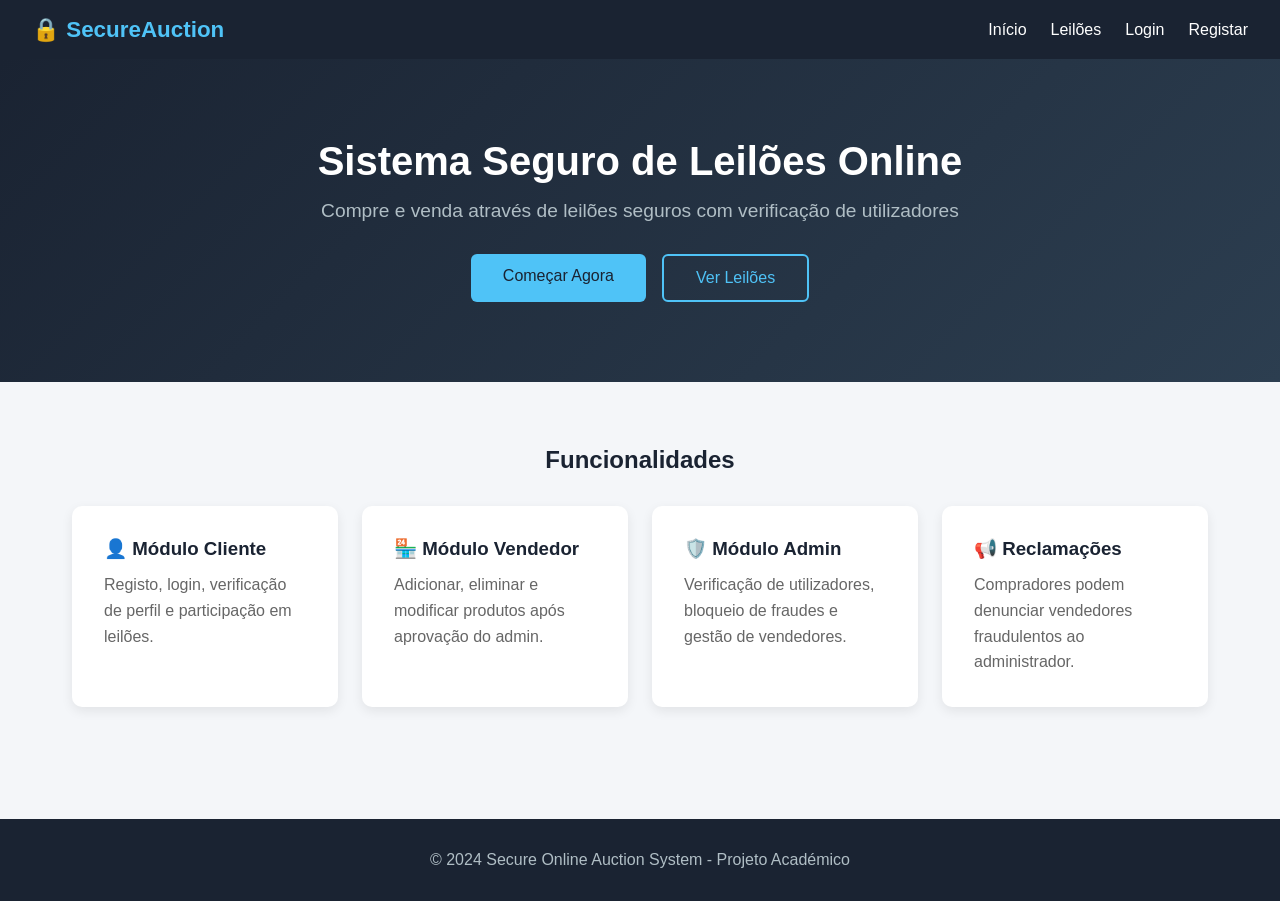
<file: index.html>
<!doctype html>
<html lang="pt-pt">
  <head>
    <meta charset="UTF-8" />
    <meta name="viewport" content="width=device-width, initial-scale=1.0" />
    <title>Secure Online Auction System</title>
    <link rel="stylesheet" href="css/style.css" />
  </head>
  <body>
    <nav class="navbar">
      <div class="logo">🔒 SecureAuction</div>
      <ul class="nav-links">
        <li><a href="index.html">Início</a></li>
        <li><a href="auctions.html">Leilões</a></li>
        <li><a href="login.html">Login</a></li>
        <li><a href="register.html">Registar</a></li>
      </ul>
    </nav>

    <header class="hero">
      <h1>Sistema Seguro de Leilões Online</h1>
      <p>
        Compre e venda através de leilões seguros com verificação de
        utilizadores
      </p>
      <div class="hero-buttons">
        <a href="register.html" class="btn btn-primary">Começar Agora</a>
        <a href="auctions.html" class="btn btn-secondary">Ver Leilões</a>
      </div>
    </header>

    <section class="features">
      <h2>Funcionalidades</h2>
      <div class="features-grid">
        <div class="feature-card">
          <h3>👤 Módulo Cliente</h3>
          <p>
            Registo, login, verificação de perfil e participação em leilões.
          </p>
        </div>
        <div class="feature-card">
          <h3>🏪 Módulo Vendedor</h3>
          <p>
            Adicionar, eliminar e modificar produtos após aprovação do admin.
          </p>
        </div>
        <div class="feature-card">
          <h3>🛡️ Módulo Admin</h3>
          <p>
            Verificação de utilizadores, bloqueio de fraudes e gestão de
            vendedores.
          </p>
        </div>
        <div class="feature-card">
          <h3>📢 Reclamações</h3>
          <p>
            Compradores podem denunciar vendedores fraudulentos ao
            administrador.
          </p>
        </div>
      </div>
    </section>

    <footer>
      <p>&copy; 2024 Secure Online Auction System - Projeto Académico</p>
    </footer>

    <script src="js/auth.js"></script>
  </body>
</html>
</file>
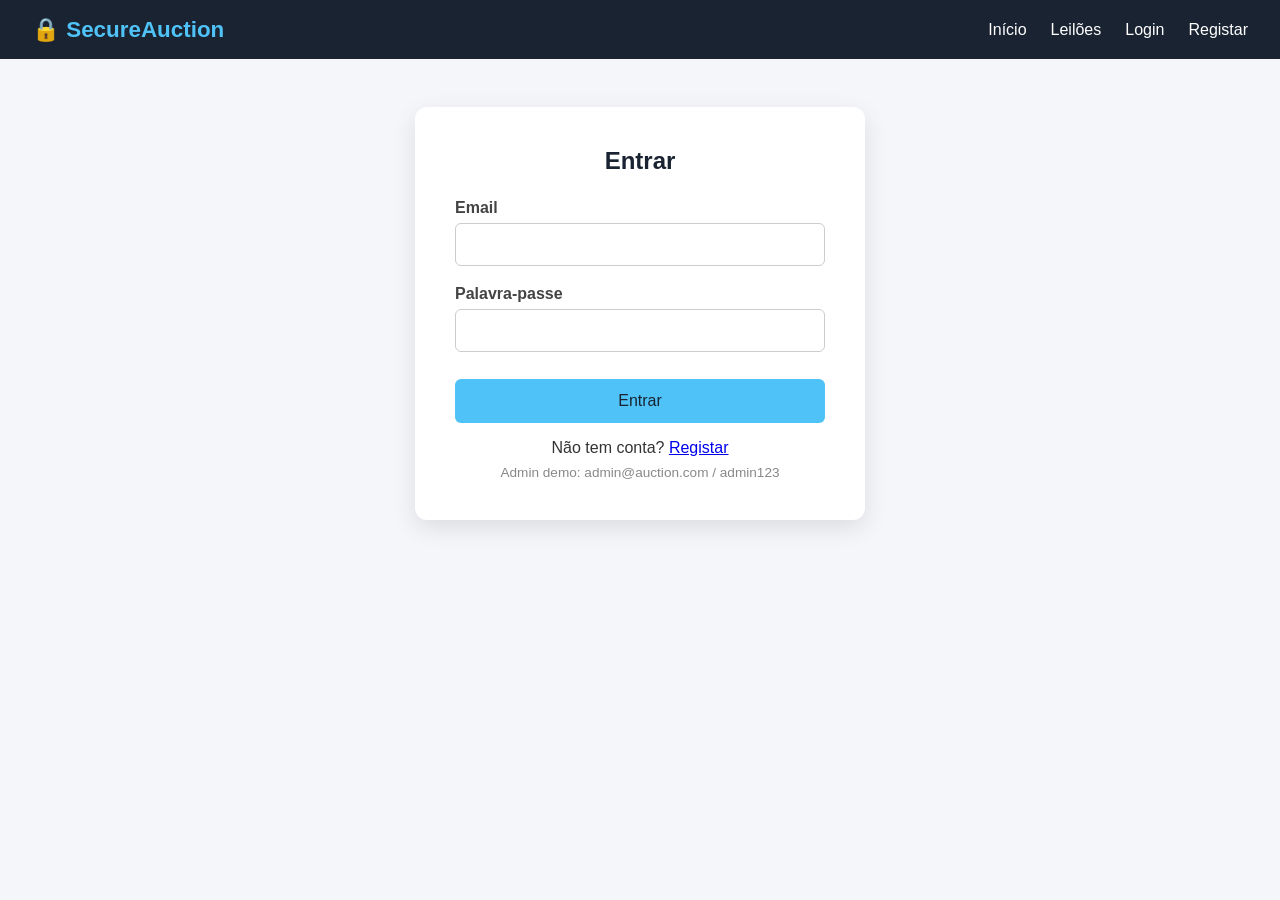
<file: admin.html>
<!DOCTYPE html>
<html lang="pt">
<head>
    <meta charset="UTF-8">
    <meta name="viewport" content="width=device-width, initial-scale=1.0">
    <title>Admin - SecureAuction</title>
    <link rel="stylesheet" href="css/style.css">
</head>
<body>
    <nav class="navbar">
        <div class="logo">🔒 SecureAuction</div>
        <ul class="nav-links">
            <li><a href="admin.html">Utilizadores</a></li>
            <li><a href="auctions.html">Leilões</a></li>
            <li><a href="#" onclick="logout()">Sair</a></li>
        </ul>
    </nav>

    <div class="dashboard">
        <h1>Painel do Administrador</h1>
        <div id="alert" class="alert"></div>

        <div class="stats-grid">
            <div class="stat-card">
                <div class="stat-number" id="totalUsers">0</div>
                <div class="stat-label">Total Utilizadores</div>
            </div>
            <div class="stat-card">
                <div class="stat-number" id="pendingUsers">0</div>
                <div class="stat-label">Pendentes</div>
            </div>
            <div class="stat-card">
                <div class="stat-number" id="blockedUsers">0</div>
                <div class="stat-label">Bloqueados</div>
            </div>
            <div class="stat-card">
                <div class="stat-number" id="totalComplaints">0</div>
                <div class="stat-label">Reclamações</div>
            </div>
        </div>

        <h2 style="margin-bottom:1rem;color:#1a2332;">Gestão de Utilizadores</h2>
        <div class="table-container">
            <table>
                <thead>
                    <tr><th>Nome</th><th>Email</th><th>Tipo</th><th>Estado</th><th>Ações</th></tr>
                </thead>
                <tbody id="userTable"></tbody>
            </table>
        </div>

        <h2 style="margin:2rem 0 1rem;color:#1a2332;">Reclamações</h2>
        <div class="table-container">
            <table>
                <thead>
                    <tr><th>Comprador</th><th>Vendedor</th><th>Motivo</th><th>Data</th></tr>
                </thead>
                <tbody id="complaintTable"></tbody>
            </table>
        </div>
    </div>

    <script src="js/auth.js"></script>
    <script src="js/admin.js"></script>
</body>
</html>
</file>
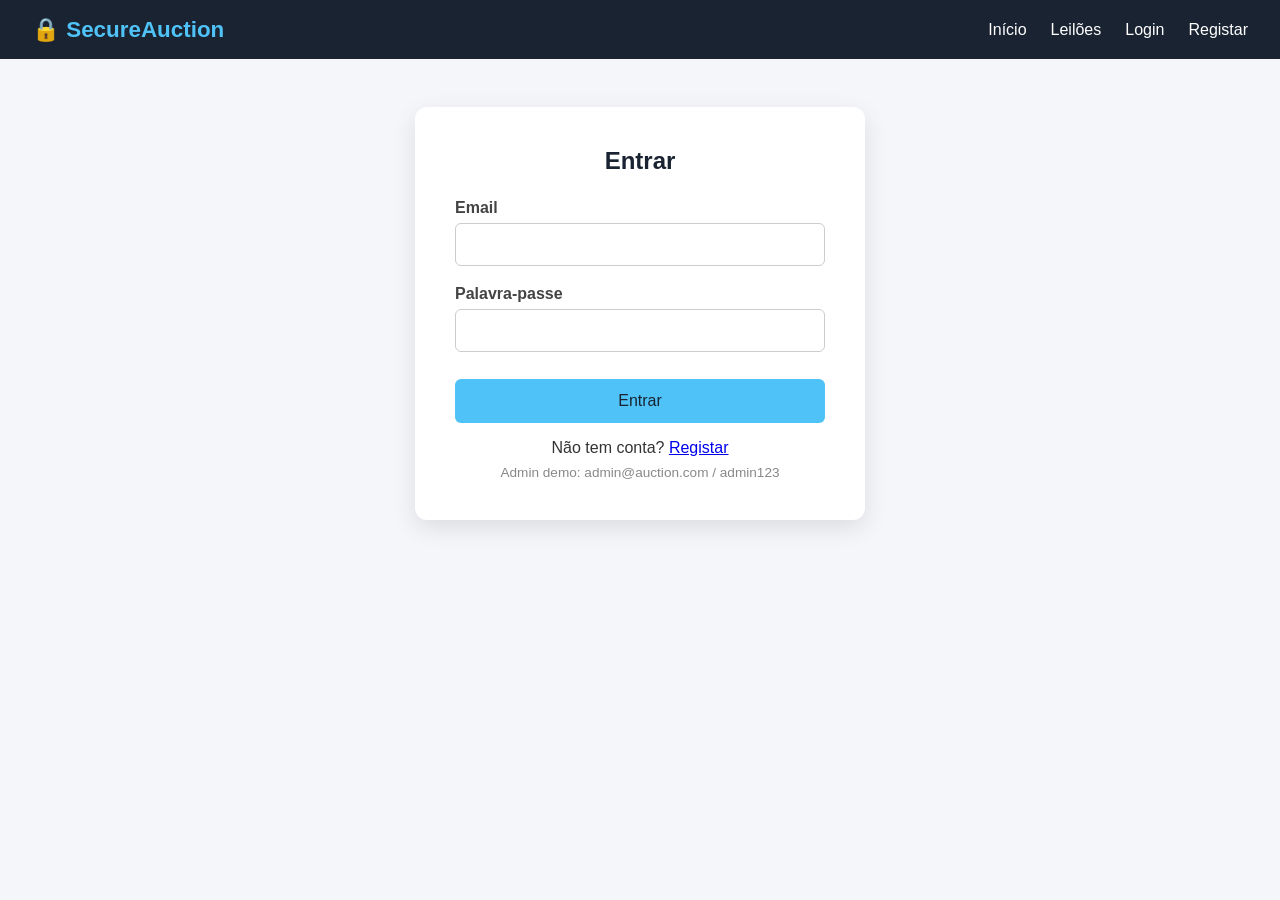
<file: login.html>
<!DOCTYPE html>
<html lang="pt">
<head>
    <meta charset="UTF-8">
    <meta name="viewport" content="width=device-width, initial-scale=1.0">
    <title>Login - SecureAuction</title>
    <link rel="stylesheet" href="css/style.css">
</head>
<body>
    <nav class="navbar">
        <div class="logo">🔒 SecureAuction</div>
        <ul class="nav-links">
            <li><a href="index.html">Início</a></li>
            <li><a href="auctions.html">Leilões</a></li>
            <li><a href="login.html">Login</a></li>
            <li><a href="register.html">Registar</a></li>
        </ul>
    </nav>

    <div class="form-container">
        <h2>Entrar</h2>
        <div id="alert" class="alert"></div>
        <form id="loginForm">
            <div class="form-group">
                <label for="email">Email</label>
                <input type="email" id="email" required>
            </div>
            <div class="form-group">
                <label for="password">Palavra-passe</label>
                <input type="password" id="password" required>
            </div>
            <button type="submit" class="btn btn-primary">Entrar</button>
        </form>
        <p style="text-align:center;margin-top:1rem;">
            Não tem conta? <a href="register.html">Registar</a>
        </p>
        <p style="text-align:center;font-size:0.85rem;color:#888;margin-top:0.5rem;">
            Admin demo: admin@auction.com / admin123
        </p>
    </div>

    <script src="js/auth.js"></script>
</body>
</html>
</file>
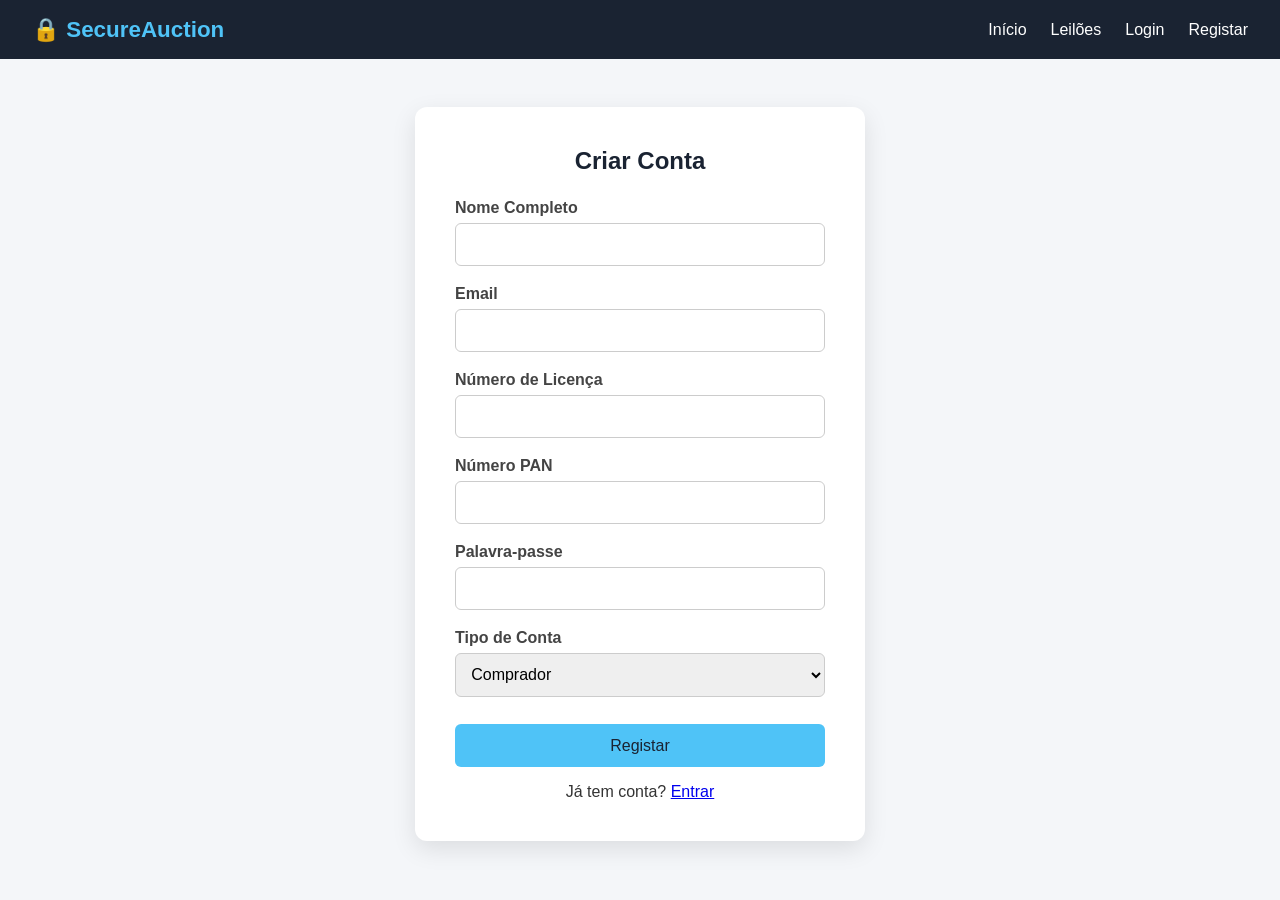
<file: register.html>
<!DOCTYPE html>
<html lang="pt">
<head>
    <meta charset="UTF-8">
    <meta name="viewport" content="width=device-width, initial-scale=1.0">
    <title>Registar - SecureAuction</title>
    <link rel="stylesheet" href="css/style.css">
</head>
<body>
    <nav class="navbar">
        <div class="logo">🔒 SecureAuction</div>
        <ul class="nav-links">
            <li><a href="index.html">Início</a></li>
            <li><a href="auctions.html">Leilões</a></li>
            <li><a href="login.html">Login</a></li>
            <li><a href="register.html">Registar</a></li>
        </ul>
    </nav>

    <div class="form-container">
        <h2>Criar Conta</h2>
        <div id="alert" class="alert"></div>
        <form id="registerForm">
            <div class="form-group">
                <label for="name">Nome Completo</label>
                <input type="text" id="name" required>
            </div>
            <div class="form-group">
                <label for="email">Email</label>
                <input type="email" id="email" required>
            </div>
            <div class="form-group">
                <label for="license">Número de Licença</label>
                <input type="text" id="license" required>
            </div>
            <div class="form-group">
                <label for="pan">Número PAN</label>
                <input type="text" id="pan" required>
            </div>
            <div class="form-group">
                <label for="password">Palavra-passe</label>
                <input type="password" id="password" minlength="6" required>
            </div>
            <div class="form-group">
                <label for="role">Tipo de Conta</label>
                <select id="role">
                    <option value="customer">Comprador</option>
                    <option value="seller">Vendedor</option>
                </select>
            </div>
            <button type="submit" class="btn btn-primary">Registar</button>
        </form>
        <p style="text-align:center;margin-top:1rem;">
            Já tem conta? <a href="login.html">Entrar</a>
        </p>
    </div>

    <script src="js/auth.js"></script>
</body>
</html>
</file>
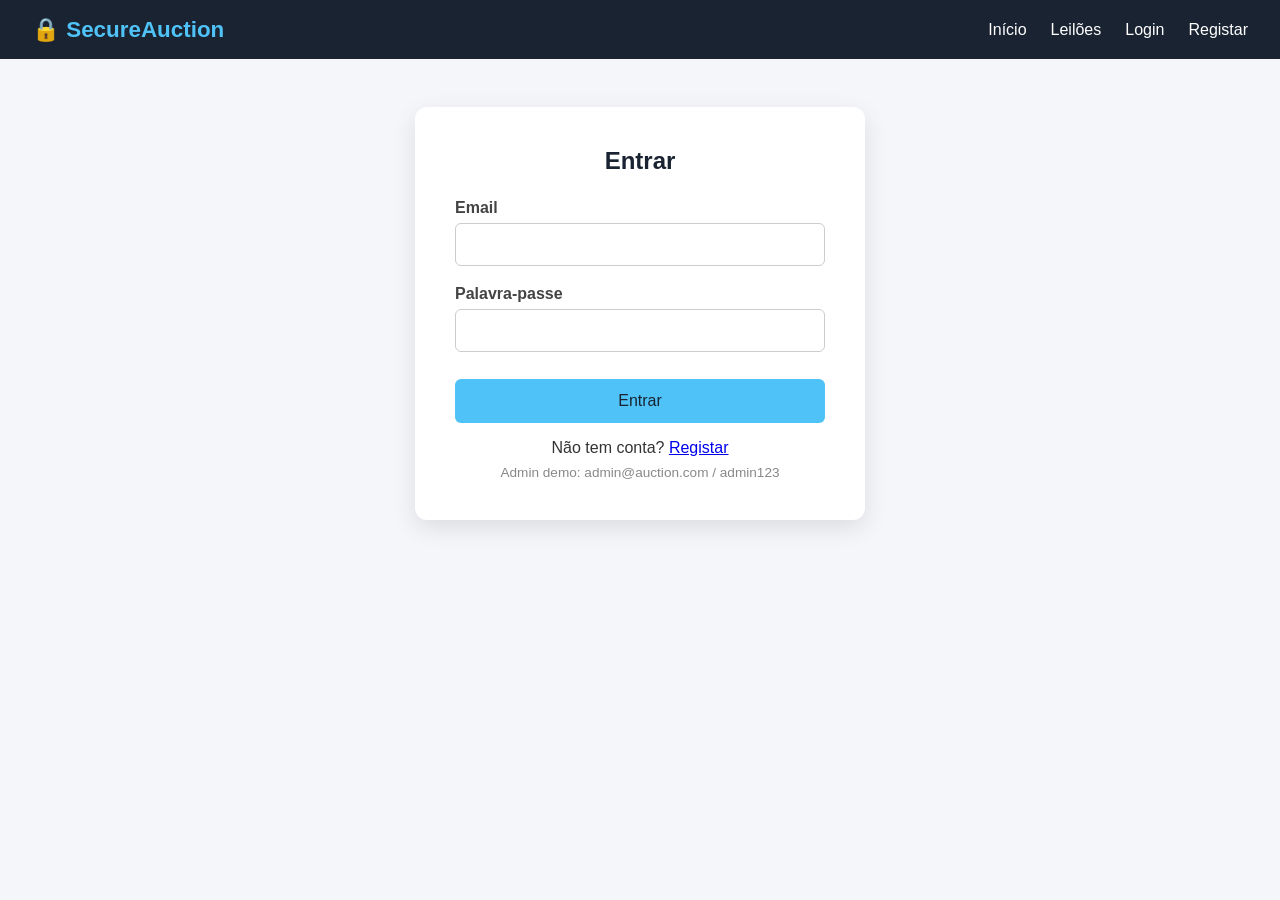
<file: seller.html>
<!DOCTYPE html>
<html lang="pt">
<head>
    <meta charset="UTF-8">
    <meta name="viewport" content="width=device-width, initial-scale=1.0">
    <title>Painel Vendedor - SecureAuction</title>
    <link rel="stylesheet" href="css/style.css">
</head>
<body>
    <nav class="navbar">
        <div class="logo">🔒 SecureAuction</div>
        <ul class="nav-links">
            <li><a href="seller.html">Meus Produtos</a></li>
            <li><a href="auctions.html">Leilões</a></li>
            <li><a href="#" onclick="logout()">Sair</a></li>
        </ul>
    </nav>

    <div class="dashboard">
        <h1>Painel do Vendedor</h1>
        <div id="alert" class="alert"></div>

        <div class="form-container" style="margin:0 0 2rem 0;max-width:100%;">
            <h2>Adicionar Produto</h2>
            <form id="productForm">
                <div class="form-group">
                    <label for="title">Título</label>
                    <input type="text" id="title" required>
                </div>
                <div class="form-group">
                    <label for="description">Descrição</label>
                    <input type="text" id="description" required>
                </div>
                <div class="form-group">
                    <label for="startPrice">Preço Inicial (AOA)</label>
                    <input type="number" id="startPrice" min="1" required>
                </div>
                <div class="form-group">
                    <label for="duration">Duração (horas)</label>
                    <input type="number" id="duration" min="1" value="24" required>
                </div>
                <button type="submit" class="btn btn-primary">Adicionar Produto</button>
            </form>
        </div>

        <h2 style="margin-bottom:1rem;color:#1a2332;">Meus Produtos</h2>
        <div class="table-container">
            <table>
                <thead>
                    <tr><th>Título</th><th>Preço Atual</th><th>Estado</th><th>Ações</th></tr>
                </thead>
                <tbody id="productTable"></tbody>
            </table>
        </div>
    </div>

    <script src="js/auth.js"></script>
    <script src="js/auctions.js"></script>
    <script src="js/seller.js"></script>
</body>
</html>
</file>
<file: css/style.css>
* {
    margin: 0;
    padding: 0;
    box-sizing: border-box;
    font-family: 'Segoe UI', Tahoma, sans-serif;
}

body {
    background: #f4f6f9;
    color: #333;
    min-height: 100vh;
}

.navbar {
    display: flex;
    justify-content: space-between;
    align-items: center;
    padding: 1rem 2rem;
    background: #1a2332;
    color: #fff;
    position: sticky;
    top: 0;
    z-index: 100;
}

.logo {
    font-size: 1.4rem;
    font-weight: bold;
    color: #4fc3f7;
}

.nav-links {
    display: flex;
    list-style: none;
    gap: 1.5rem;
}

.nav-links a {
    color: #fff;
    text-decoration: none;
    transition: color 0.3s;
}

.nav-links a:hover {
    color: #4fc3f7;
}

.hero {
    text-align: center;
    padding: 5rem 2rem;
    background: linear-gradient(135deg, #1a2332, #2c3e50);
    color: #fff;
}

.hero h1 {
    font-size: 2.5rem;
    margin-bottom: 1rem;
}

.hero p {
    font-size: 1.2rem;
    margin-bottom: 2rem;
    color: #b0bec5;
}

.hero-buttons {
    display: flex;
    gap: 1rem;
    justify-content: center;
    flex-wrap: wrap;
}

.btn {
    padding: 0.8rem 2rem;
    border: none;
    border-radius: 6px;
    cursor: pointer;
    font-size: 1rem;
    text-decoration: none;
    display: inline-block;
    transition: transform 0.2s, opacity 0.2s;
}

.btn:hover {
    transform: translateY(-2px);
    opacity: 0.9;
}

.btn-primary {
    background: #4fc3f7;
    color: #1a2332;
}

.btn-secondary {
    background: transparent;
    color: #4fc3f7;
    border: 2px solid #4fc3f7;
}

.btn-danger {
    background: #e53935;
    color: #fff;
}

.btn-success {
    background: #43a047;
    color: #fff;
}

.features {
    padding: 4rem 2rem;
    max-width: 1200px;
    margin: 0 auto;
}

.features h2 {
    text-align: center;
    margin-bottom: 2rem;
    color: #1a2332;
}

.features-grid {
    display: grid;
    grid-template-columns: repeat(auto-fit, minmax(250px, 1fr));
    gap: 1.5rem;
}

.feature-card {
    background: #fff;
    padding: 2rem;
    border-radius: 10px;
    box-shadow: 0 4px 12px rgba(0,0,0,0.08);
    transition: transform 0.3s;
}

.feature-card:hover {
    transform: translateY(-5px);
}

.feature-card h3 {
    margin-bottom: 0.8rem;
    color: #1a2332;
}

.feature-card p {
    color: #666;
    line-height: 1.6;
}

footer {
    text-align: center;
    padding: 2rem;
    background: #1a2332;
    color: #b0bec5;
    margin-top: 3rem;
}

/* Forms */
.form-container {
    max-width: 450px;
    margin: 3rem auto;
    background: #fff;
    padding: 2.5rem;
    border-radius: 12px;
    box-shadow: 0 8px 24px rgba(0,0,0,0.1);
}

.form-container h2 {
    text-align: center;
    margin-bottom: 1.5rem;
    color: #1a2332;
}

.form-group {
    margin-bottom: 1.2rem;
}

.form-group label {
    display: block;
    margin-bottom: 0.4rem;
    font-weight: 600;
    color: #444;
}

.form-group input,
.form-group select,
.form-group textarea {
    width: 100%;
    padding: 0.7rem;
    border: 1px solid #ccc;
    border-radius: 6px;
    font-size: 1rem;
}

.form-group input:focus,
.form-group select:focus,
.form-group textarea:focus {
    outline: none;
    border-color: #4fc3f7;
    box-shadow: 0 0 0 3px rgba(79,195,247,0.2);
}

.form-container .btn {
    width: 100%;
    margin-top: 0.5rem;
}

/* Alerts */
.alert {
    padding: 0.8rem 1rem;
    border-radius: 6px;
    margin-bottom: 1rem;
    display: none;
}

.alert.show {
    display: block;
}

.alert-success {
    background: #e8f5e9;
    color: #2e7d32;
    border: 1px solid #a5d6a7;
}

.alert-error {
    background: #ffebee;
    color: #c62828;
    border: 1px solid #ef9a9a;
}

/* Dashboard */
.dashboard {
    max-width: 1200px;
    margin: 2rem auto;
    padding: 0 2rem;
}

.dashboard h1 {
    color: #1a2332;
    margin-bottom: 1.5rem;
}

.stats-grid {
    display: grid;
    grid-template-columns: repeat(auto-fit, minmax(200px, 1fr));
    gap: 1.5rem;
    margin-bottom: 2rem;
}

.stat-card {
    background: #fff;
    padding: 1.5rem;
    border-radius: 10px;
    box-shadow: 0 4px 12px rgba(0,0,0,0.08);
    text-align: center;
}

.stat-card .stat-number {
    font-size: 2rem;
    font-weight: bold;
    color: #4fc3f7;
}

.stat-card .stat-label {
    color: #666;
    margin-top: 0.3rem;
}

/* Tables */
.table-container {
    background: #fff;
    border-radius: 10px;
    box-shadow: 0 4px 12px rgba(0,0,0,0.08);
    overflow-x: auto;
    margin-bottom: 2rem;
}

table {
    width: 100%;
    border-collapse: collapse;
}

th, td {
    padding: 1rem;
    text-align: left;
    border-bottom: 1px solid #eee;
}

th {
    background: #1a2332;
    color: #fff;
    font-weight: 600;
}

tr:hover {
    background: #f9f9f9;
}

.badge {
    padding: 0.3rem 0.8rem;
    border-radius: 20px;
    font-size: 0.85rem;
    font-weight: 600;
}

.badge-pending { background: #fff3e0; color: #e65100; }
.badge-approved { background: #e8f5e9; color: #2e7d32; }
.badge-blocked { background: #ffebee; color: #c62828; }

/* Auction Cards */
.auction-grid {
    display: grid;
    grid-template-columns: repeat(auto-fit, minmax(280px, 1fr));
    gap: 1.5rem;
    padding: 2rem;
    max-width: 1200px;
    margin: 0 auto;
}

.auction-card {
    background: #fff;
    border-radius: 10px;
    overflow: hidden;
    box-shadow: 0 4px 12px rgba(0,0,0,0.08);
    transition: transform 0.3s;
}

.auction-card:hover {
    transform: translateY(-5px);
}

.auction-card .card-image {
    height: 180px;
    background: linear-gradient(135deg, #4fc3f7, #1a2332);
    display: flex;
    align-items: center;
    justify-content: center;
    font-size: 3rem;
    color: #fff;
}

.auction-card .card-body {
    padding: 1.5rem;
}

.auction-card h3 {
    margin-bottom: 0.5rem;
    color: #1a2332;
}

.auction-card .price {
    font-size: 1.3rem;
    font-weight: bold;
    color: #43a047;
    margin: 0.5rem 0;
}

.auction-card .timer {
    color: #e53935;
    font-weight: 600;
    margin-bottom: 1rem;
}

.auction-card .btn {
    width: 100%;
}

.page-title {
    text-align: center;
    padding: 2rem 1rem 0;
    color: #1a2332;
}

@media (max-width: 768px) {
    .nav-links { gap: 1rem; font-size: 0.9rem; }
    .hero h1 { font-size: 1.8rem; }
}
</file>
